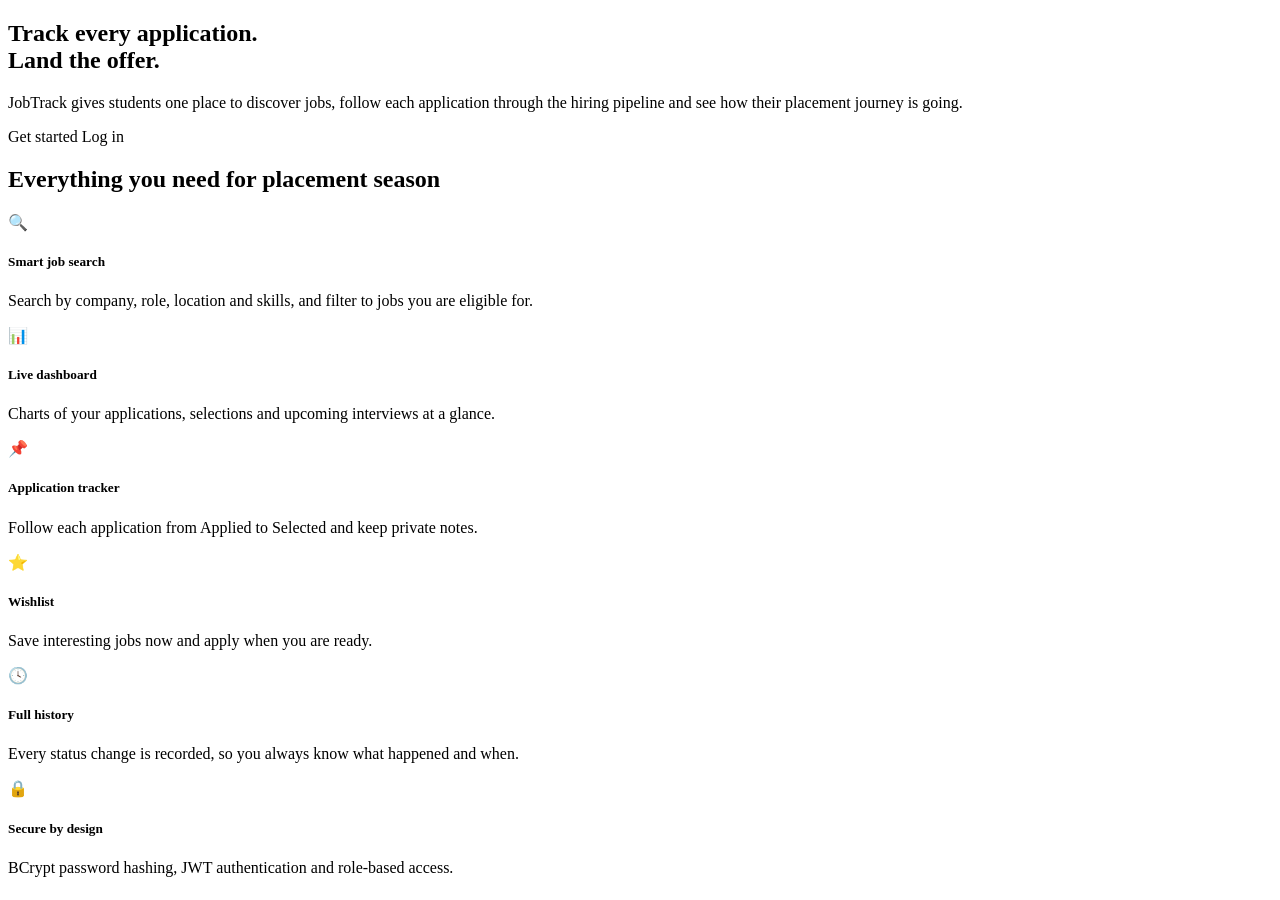
<file: src/main/resources/templates/index.html>
<!DOCTYPE html>
<html lang="en" xmlns:th="http://www.thymeleaf.org">
<head th:replace="~{fragments/layout :: head('Welcome')}"></head>
<body>
<div th:replace="~{fragments/layout :: navbar}"></div>
<main>
    <section class="hero">
        <div class="container text-center">
            <h1 class="display-4 fw-bold">Track every application.<br>Land the offer.</h1>
            <p class="lead col-lg-7 mx-auto my-4">JobTrack gives students one place to discover jobs, follow each application through the hiring pipeline and see how their placement journey is going.</p>
            <div id="ctaBox" class="d-flex gap-2 justify-content-center">
                <a class="btn btn-primary btn-lg" th:href="@{/register}">Get started</a>
                <a class="btn btn-outline-light btn-lg" th:href="@{/login}">Log in</a>
            </div>
        </div>
    </section>
    <section class="container py-5">
        <h2 class="text-center fw-bold mb-4">Everything you need for placement season</h2>
        <div class="row g-4">
            <div class="col-md-6 col-lg-4"><div class="card feature-card h-100"><div class="card-body">
                <div class="feature-icon">&#128269;</div><h5 class="mt-2">Smart job search</h5>
                <p class="text-muted mb-0">Search by company, role, location and skills, and filter to jobs you are eligible for.</p></div></div></div>
            <div class="col-md-6 col-lg-4"><div class="card feature-card h-100"><div class="card-body">
                <div class="feature-icon">&#128202;</div><h5 class="mt-2">Live dashboard</h5>
                <p class="text-muted mb-0">Charts of your applications, selections and upcoming interviews at a glance.</p></div></div></div>
            <div class="col-md-6 col-lg-4"><div class="card feature-card h-100"><div class="card-body">
                <div class="feature-icon">&#128204;</div><h5 class="mt-2">Application tracker</h5>
                <p class="text-muted mb-0">Follow each application from Applied to Selected and keep private notes.</p></div></div></div>
            <div class="col-md-6 col-lg-4"><div class="card feature-card h-100"><div class="card-body">
                <div class="feature-icon">&#11088;</div><h5 class="mt-2">Wishlist</h5>
                <p class="text-muted mb-0">Save interesting jobs now and apply when you are ready.</p></div></div></div>
            <div class="col-md-6 col-lg-4"><div class="card feature-card h-100"><div class="card-body">
                <div class="feature-icon">&#128339;</div><h5 class="mt-2">Full history</h5>
                <p class="text-muted mb-0">Every status change is recorded, so you always know what happened and when.</p></div></div></div>
            <div class="col-md-6 col-lg-4"><div class="card feature-card h-100"><div class="card-body">
                <div class="feature-icon">&#128274;</div><h5 class="mt-2">Secure by design</h5>
                <p class="text-muted mb-0">BCrypt password hashing, JWT authentication and role-based access.</p></div></div></div>
        </div>
    </section>
</main>
<div th:replace="~{fragments/layout :: footer}"></div>
<th:block th:replace="~{fragments/layout :: scripts}"></th:block>
<script th:src="@{/js/home.js}"></script>
</body>
</html>
</file>
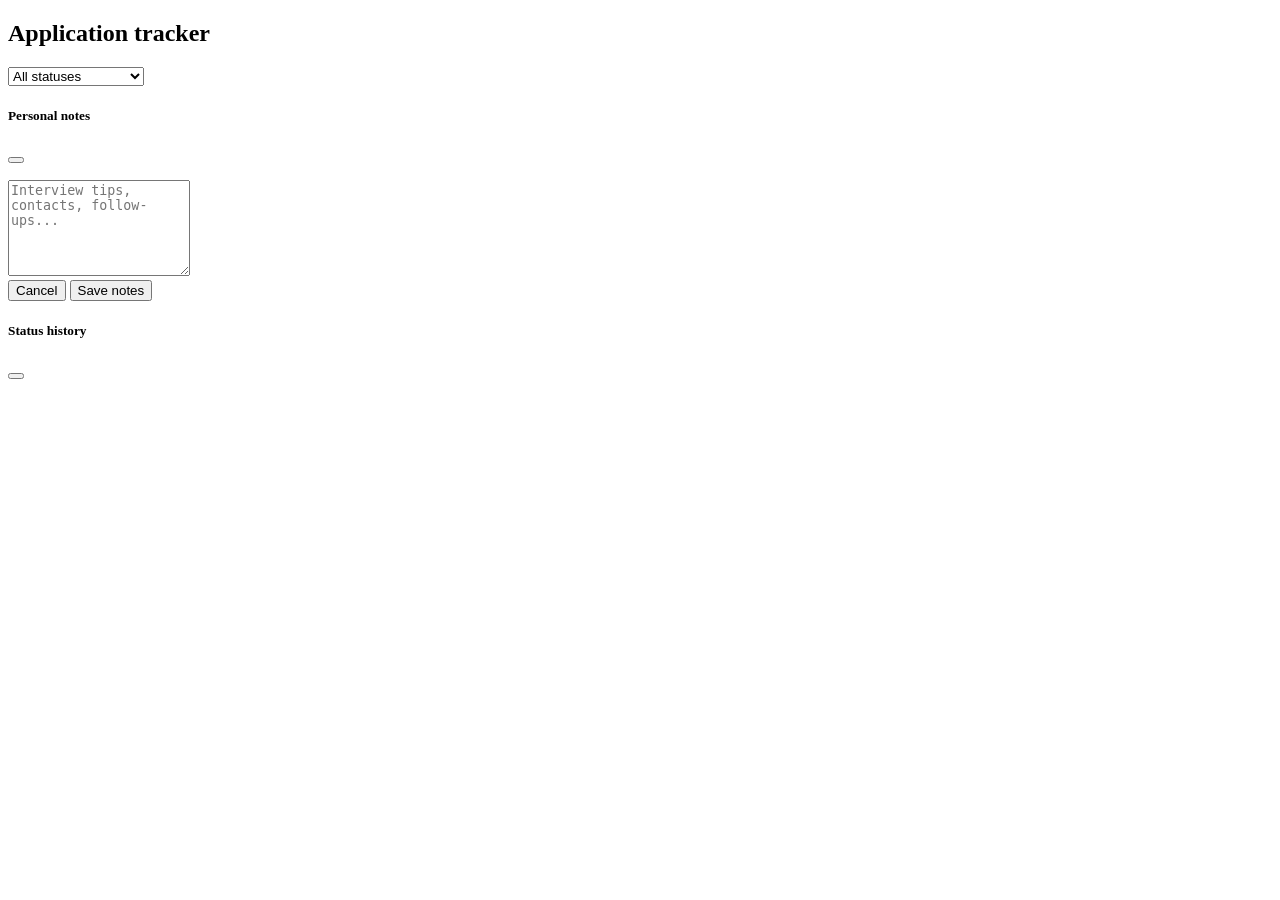
<file: src/main/resources/templates/applications.html>
<!DOCTYPE html>
<html lang="en" xmlns:th="http://www.thymeleaf.org">
<head th:replace="~{fragments/layout :: head('My applications')}"></head>
<body data-require="STUDENT">
<div th:replace="~{fragments/layout :: navbar}"></div>
<main class="container py-4">
    <div class="d-flex justify-content-between align-items-center flex-wrap gap-2 mb-3">
        <h2 class="fw-bold mb-0">Application tracker</h2>
        <select class="form-select w-auto" id="statusFilter" aria-label="Filter by status">
            <option value="">All statuses</option>
            <option value="APPLIED">Applied</option><option value="UNDER_REVIEW">Under review</option>
            <option value="ONLINE_ASSESSMENT">Online assessment</option><option value="INTERVIEW">Interview</option>
            <option value="SELECTED">Selected</option><option value="REJECTED">Rejected</option>
        </select>
    </div>
    <div id="alertBox"></div>
    <div class="row g-3" id="appList"></div>
    <div class="mt-4" id="pager"></div>
</main>

<div class="modal fade" id="notesModal" tabindex="-1" aria-hidden="true"><div class="modal-dialog"><div class="modal-content">
    <div class="modal-header"><h5 class="modal-title">Personal notes</h5><button class="btn-close" data-bs-dismiss="modal" type="button"></button></div>
    <div class="modal-body">
        <div id="notesAlert"></div>
        <p class="small text-muted mb-2" id="notesFor"></p>
        <textarea class="form-control" id="notesText" rows="6" maxlength="5000" placeholder="Interview tips, contacts, follow-ups..."></textarea>
    </div>
    <div class="modal-footer"><button class="btn btn-outline-secondary" data-bs-dismiss="modal" type="button">Cancel</button>
        <button class="btn btn-primary" id="saveNotes" type="button">Save notes</button></div>
</div></div></div>

<div class="modal fade" id="historyModal" tabindex="-1" aria-hidden="true"><div class="modal-dialog"><div class="modal-content">
    <div class="modal-header"><h5 class="modal-title">Status history</h5><button class="btn-close" data-bs-dismiss="modal" type="button"></button></div>
    <div class="modal-body" id="historyBody"></div>
</div></div></div>

<div th:replace="~{fragments/layout :: footer}"></div>
<th:block th:replace="~{fragments/layout :: scripts}"></th:block>
<script th:src="@{/js/applications.js}"></script>
</body>
</html>
</file>
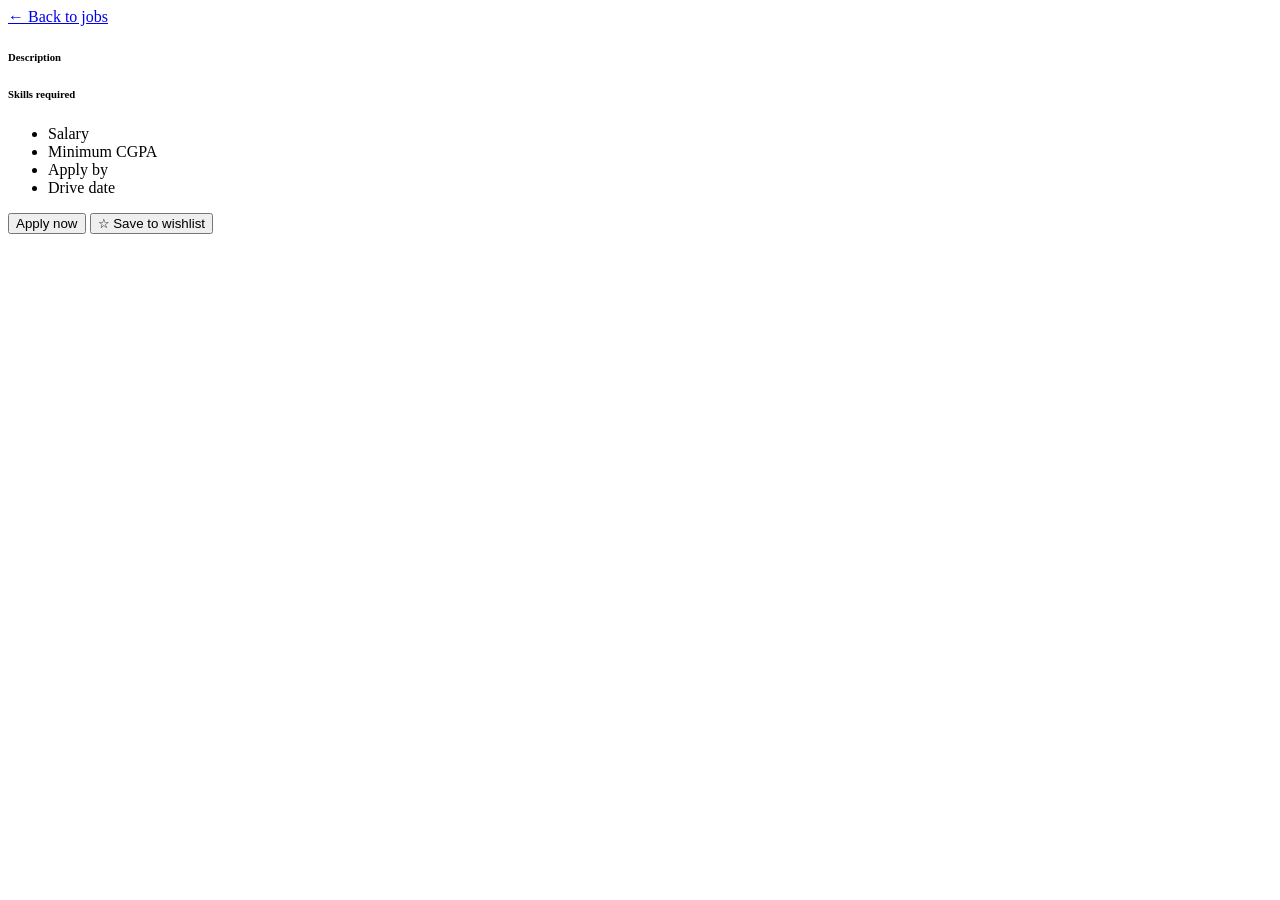
<file: src/main/resources/templates/job-details.html>
<!DOCTYPE html>
<html lang="en" xmlns:th="http://www.thymeleaf.org">
<head th:replace="~{fragments/layout :: head('Job details')}"></head>
<body data-require="STUDENT" th:attr="data-job-id=${jobId}">
<div th:replace="~{fragments/layout :: navbar}"></div>
<main class="container py-4">
    <a href="/jobs" class="text-decoration-none">&larr; Back to jobs</a>
    <div id="alertBox" class="mt-3"></div>
    <div class="row" id="loading"><div class="col-12 text-center py-5"><div class="spinner-border text-primary" role="status"></div></div></div>
    <div id="content" class="d-none">
        <div class="row g-4 mt-1">
            <div class="col-lg-8">
                <div class="card shadow-sm border-0"><div class="card-body p-4">
                    <span class="badge text-bg-light border mb-2" id="jobType"></span>
                    <h2 class="fw-bold mb-1" id="title"></h2>
                    <div class="text-muted mb-3" id="subtitle"></div>
                    <h6 class="fw-bold">Description</h6>
                    <p class="preline" id="description"></p>
                    <h6 class="fw-bold">Skills required</h6>
                    <div id="skills"></div>
                </div></div>
            </div>
            <div class="col-lg-4">
                <div class="card shadow-sm border-0"><div class="card-body">
                    <ul class="list-unstyled mb-3">
                        <li class="mb-2"><span class="text-muted">Salary</span><div class="fw-semibold" id="salary"></div></li>
                        <li class="mb-2"><span class="text-muted">Minimum CGPA</span><div class="fw-semibold" id="minCgpa"></div></li>
                        <li class="mb-2"><span class="text-muted">Apply by</span><div class="fw-semibold" id="deadline"></div></li>
                        <li><span class="text-muted">Drive date</span><div class="fw-semibold" id="driveDate"></div></li>
                    </ul>
                    <div id="eligibility"></div>
                    <div class="d-grid gap-2">
                        <button class="btn btn-primary" id="applyBtn" type="button">Apply now</button>
                        <button class="btn btn-outline-warning" id="saveBtn" type="button">&#9734; Save to wishlist</button>
                    </div>
                </div></div>
            </div>
        </div>
    </div>
</main>
<div th:replace="~{fragments/layout :: footer}"></div>
<th:block th:replace="~{fragments/layout :: scripts}"></th:block>
<script th:src="@{/js/job-details.js}"></script>
</body>
</html>
</file>
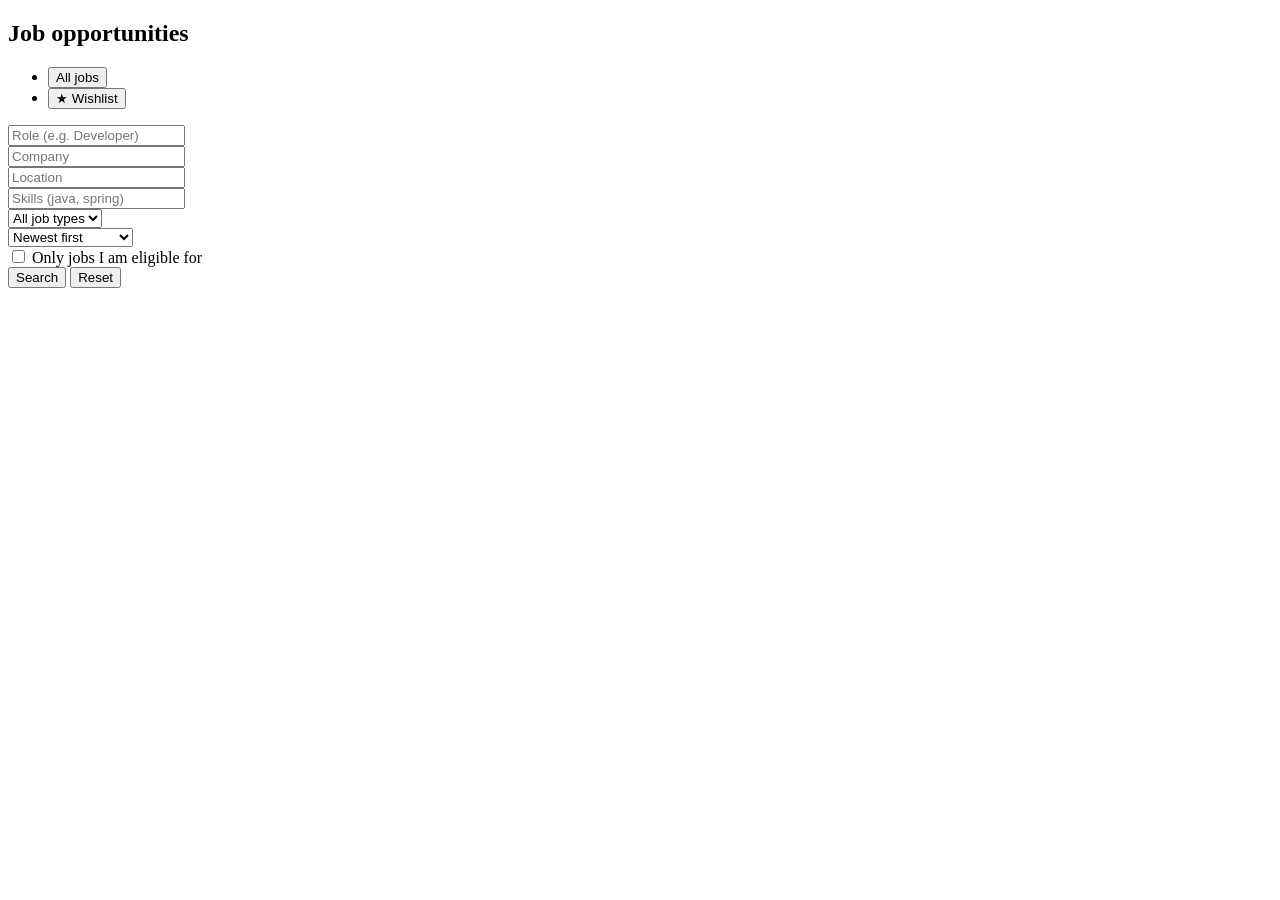
<file: src/main/resources/templates/jobs.html>
<!DOCTYPE html>
<html lang="en" xmlns:th="http://www.thymeleaf.org">
<head th:replace="~{fragments/layout :: head('Jobs')}"></head>
<body data-require="STUDENT">
<div th:replace="~{fragments/layout :: navbar}"></div>
<main class="container py-4">
    <div class="d-flex justify-content-between align-items-center flex-wrap gap-2 mb-3">
        <h2 class="fw-bold mb-0">Job opportunities</h2>
        <ul class="nav nav-pills" id="tabs">
            <li class="nav-item"><button class="nav-link active" data-tab="all" type="button">All jobs</button></li>
            <li class="nav-item"><button class="nav-link" data-tab="saved" type="button">&#9733; Wishlist</button></li>
        </ul>
    </div>
    <div id="alertBox"></div>

    <form id="filterForm" class="card card-body shadow-sm border-0 mb-3">
        <div class="row g-2">
            <div class="col-md-3"><input class="form-control" name="role" placeholder="Role (e.g. Developer)"></div>
            <div class="col-md-3"><input class="form-control" name="company" placeholder="Company"></div>
            <div class="col-md-3"><input class="form-control" name="location" placeholder="Location"></div>
            <div class="col-md-3"><input class="form-control" name="skills" placeholder="Skills (java, spring)"></div>
            <div class="col-md-3">
                <select class="form-select" name="jobType">
                    <option value="">All job types</option><option value="FULL_TIME">Full time</option>
                    <option value="PART_TIME">Part time</option><option value="INTERNSHIP">Internship</option>
                    <option value="CONTRACT">Contract</option>
                </select>
            </div>
            <div class="col-md-3">
                <select class="form-select" name="sort">
                    <option value="createdAt,desc">Newest first</option>
                    <option value="salaryLpa,desc">Highest salary</option>
                    <option value="applicationDeadline,asc">Deadline soonest</option>
                    <option value="title,asc">Title A-Z</option>
                </select>
            </div>
            <div class="col-md-3 d-flex align-items-center">
                <div class="form-check"><input class="form-check-input" type="checkbox" id="eligibleOnly" name="eligibleOnly">
                    <label class="form-check-label" for="eligibleOnly">Only jobs I am eligible for</label></div>
            </div>
            <div class="col-md-3 d-flex gap-2">
                <button class="btn btn-primary flex-fill" type="submit">Search</button>
                <button class="btn btn-outline-secondary" type="button" id="resetBtn">Reset</button>
            </div>
        </div>
    </form>

    <p class="text-muted small" id="summary"></p>
    <div class="row g-3" id="jobList"></div>
    <div class="mt-4" id="pager"></div>
</main>
<div th:replace="~{fragments/layout :: footer}"></div>
<th:block th:replace="~{fragments/layout :: scripts}"></th:block>
<script th:src="@{/js/jobs.js}"></script>
</body>
</html>
</file>
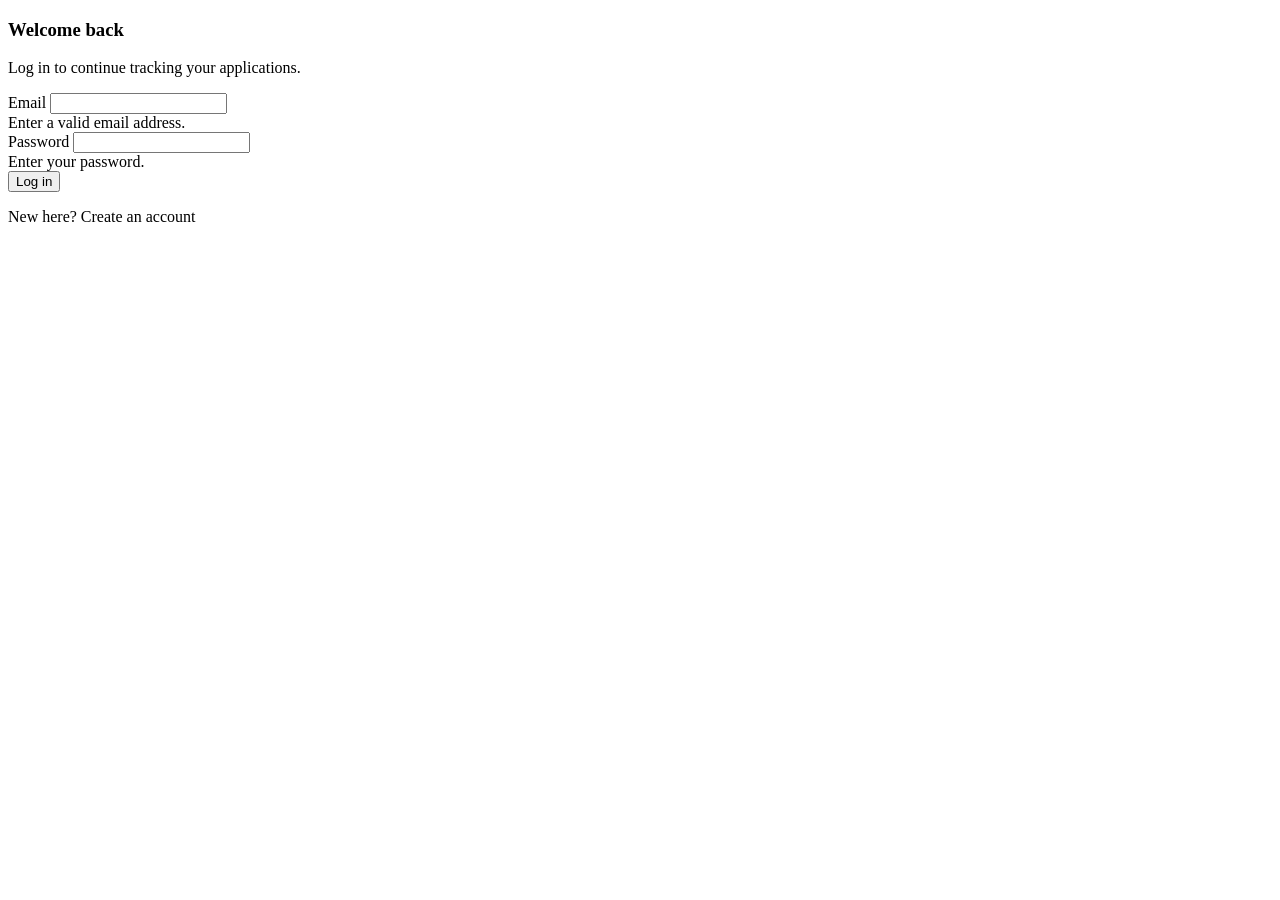
<file: src/main/resources/templates/login.html>
<!DOCTYPE html>
<html lang="en" xmlns:th="http://www.thymeleaf.org">
<head th:replace="~{fragments/layout :: head('Login')}"></head>
<body data-require="guest">
<div th:replace="~{fragments/layout :: navbar}"></div>
<main class="container">
    <div class="card auth-card"><div class="card-body p-4">
        <h3 class="fw-bold mb-1">Welcome back</h3>
        <p class="text-muted">Log in to continue tracking your applications.</p>
        <div id="alertBox"></div>
        <form id="loginForm" novalidate>
            <div class="mb-3">
                <label class="form-label" for="email">Email</label>
                <input class="form-control" type="email" id="email" name="email" required autocomplete="username">
                <div class="invalid-feedback">Enter a valid email address.</div>
            </div>
            <div class="mb-3">
                <label class="form-label" for="password">Password</label>
                <input class="form-control" type="password" id="password" name="password" required autocomplete="current-password">
                <div class="invalid-feedback">Enter your password.</div>
            </div>
            <button class="btn btn-primary w-100" type="submit" id="submitBtn">Log in</button>
        </form>
        <p class="text-center small mt-3 mb-0">New here? <a th:href="@{/register}">Create an account</a></p>
    </div></div>
</main>
<div th:replace="~{fragments/layout :: footer}"></div>
<th:block th:replace="~{fragments/layout :: scripts}"></th:block>
<script th:src="@{/js/login.js}"></script>
</body>
</html>
</file>
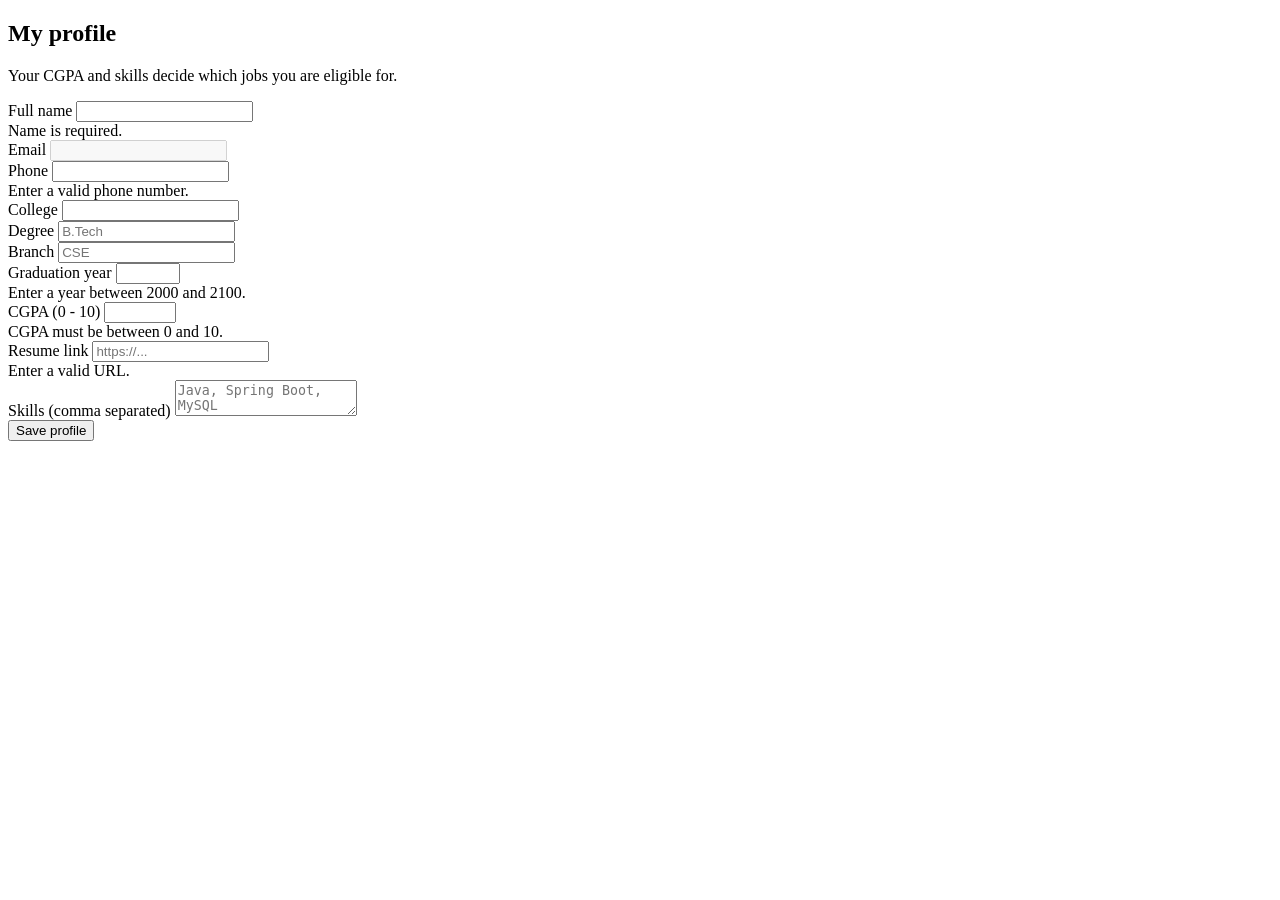
<file: src/main/resources/templates/profile.html>
<!DOCTYPE html>
<html lang="en" xmlns:th="http://www.thymeleaf.org">
<head th:replace="~{fragments/layout :: head('Profile')}"></head>
<body data-require="STUDENT">
<div th:replace="~{fragments/layout :: navbar}"></div>
<main class="container py-4" style="max-width: 820px;">
    <h2 class="fw-bold">My profile</h2>
    <p class="text-muted">Your CGPA and skills decide which jobs you are eligible for.</p>
    <div id="alertBox"></div>
    <div class="row" id="loading"><div class="col-12 text-center py-5"><div class="spinner-border text-primary" role="status"></div></div></div>
    <form id="profileForm" class="card shadow-sm border-0 d-none" novalidate>
        <div class="card-body p-4"><div class="row g-3">
            <div class="col-md-6"><label class="form-label" for="fullName">Full name</label>
                <input class="form-control" id="fullName" name="fullName" maxlength="100" required>
                <div class="invalid-feedback">Name is required.</div></div>
            <div class="col-md-6"><label class="form-label" for="email">Email</label>
                <input class="form-control" id="email" name="email" disabled></div>
            <div class="col-md-6"><label class="form-label" for="phone">Phone</label>
                <input class="form-control" id="phone" name="phone" maxlength="20" pattern="[0-9+\-\s]{7,20}">
                <div class="invalid-feedback">Enter a valid phone number.</div></div>
            <div class="col-md-6"><label class="form-label" for="college">College</label>
                <input class="form-control" id="college" name="college" maxlength="150"></div>
            <div class="col-md-4"><label class="form-label" for="degree">Degree</label>
                <input class="form-control" id="degree" name="degree" maxlength="80" placeholder="B.Tech"></div>
            <div class="col-md-4"><label class="form-label" for="branch">Branch</label>
                <input class="form-control" id="branch" name="branch" maxlength="80" placeholder="CSE"></div>
            <div class="col-md-4"><label class="form-label" for="graduationYear">Graduation year</label>
                <input class="form-control" type="number" id="graduationYear" name="graduationYear" min="2000" max="2100">
                <div class="invalid-feedback">Enter a year between 2000 and 2100.</div></div>
            <div class="col-md-4"><label class="form-label" for="cgpa">CGPA (0 - 10)</label>
                <input class="form-control" type="number" id="cgpa" name="cgpa" min="0" max="10" step="0.01">
                <div class="invalid-feedback">CGPA must be between 0 and 10.</div></div>
            <div class="col-md-8"><label class="form-label" for="resumeUrl">Resume link</label>
                <input class="form-control" type="url" id="resumeUrl" name="resumeUrl" maxlength="255" placeholder="https://...">
                <div class="invalid-feedback">Enter a valid URL.</div></div>
            <div class="col-12"><label class="form-label" for="skills">Skills (comma separated)</label>
                <textarea class="form-control" id="skills" name="skills" rows="2" maxlength="500" placeholder="Java, Spring Boot, MySQL"></textarea></div>
        </div></div>
        <div class="card-footer bg-transparent text-end p-3">
            <button class="btn btn-primary px-4" type="submit" id="submitBtn">Save profile</button>
        </div>
    </form>
</main>
<div th:replace="~{fragments/layout :: footer}"></div>
<th:block th:replace="~{fragments/layout :: scripts}"></th:block>
<script th:src="@{/js/profile.js}"></script>
</body>
</html>
</file>
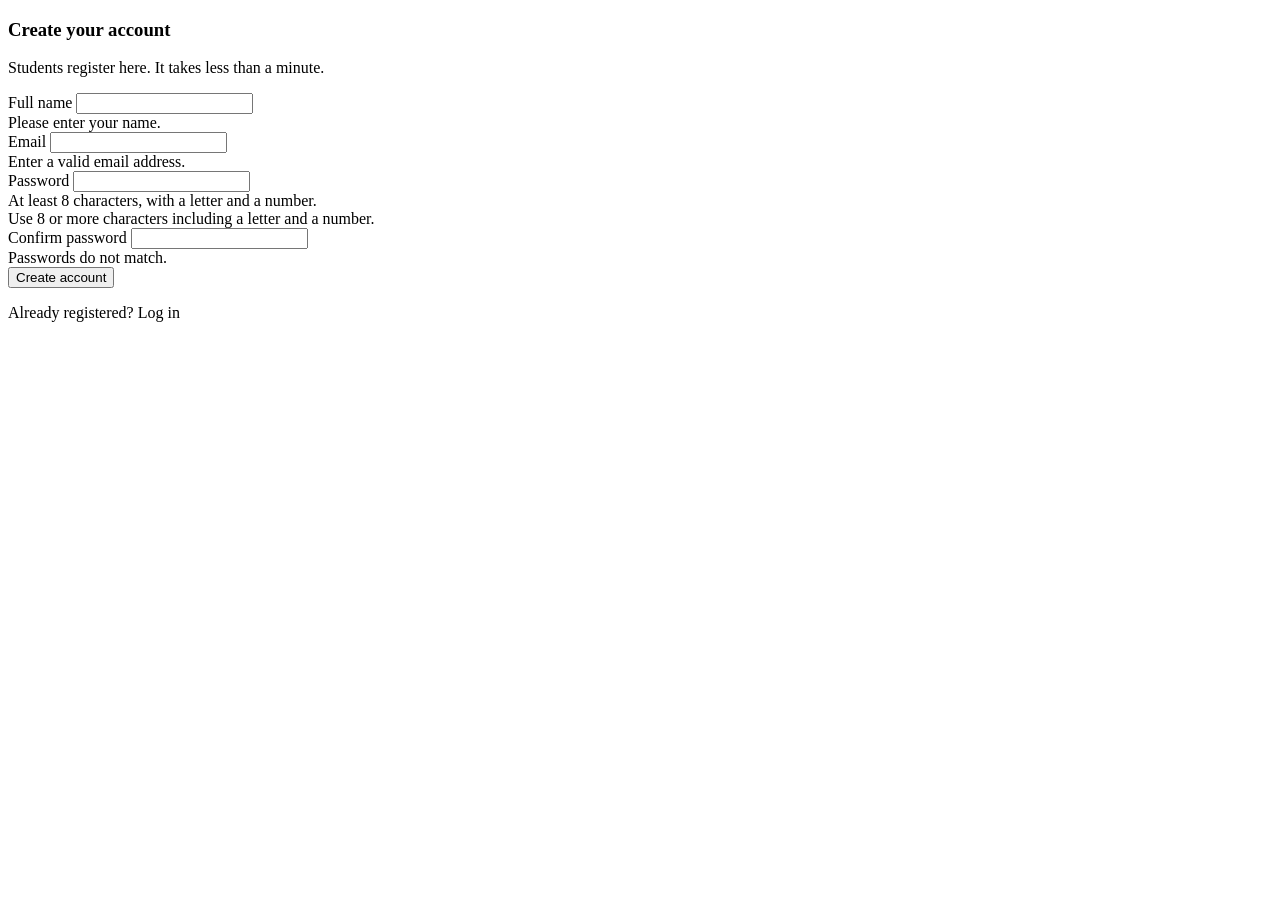
<file: src/main/resources/templates/register.html>
<!DOCTYPE html>
<html lang="en" xmlns:th="http://www.thymeleaf.org">
<head th:replace="~{fragments/layout :: head('Register')}"></head>
<body data-require="guest">
<div th:replace="~{fragments/layout :: navbar}"></div>
<main class="container">
    <div class="card auth-card"><div class="card-body p-4">
        <h3 class="fw-bold mb-1">Create your account</h3>
        <p class="text-muted">Students register here. It takes less than a minute.</p>
        <div id="alertBox"></div>
        <form id="registerForm" novalidate>
            <div class="mb-3">
                <label class="form-label" for="fullName">Full name</label>
                <input class="form-control" id="fullName" name="fullName" maxlength="100" required autocomplete="name">
                <div class="invalid-feedback">Please enter your name.</div>
            </div>
            <div class="mb-3">
                <label class="form-label" for="email">Email</label>
                <input class="form-control" type="email" id="email" name="email" maxlength="150" required autocomplete="username">
                <div class="invalid-feedback">Enter a valid email address.</div>
            </div>
            <div class="mb-3">
                <label class="form-label" for="password">Password</label>
                <input class="form-control" type="password" id="password" name="password" minlength="8" maxlength="72"
                       pattern="^(?=.*[A-Za-z])(?=.*[0-9]).{8,72}$" required autocomplete="new-password">
                <div class="form-text">At least 8 characters, with a letter and a number.</div>
                <div class="invalid-feedback">Use 8 or more characters including a letter and a number.</div>
            </div>
            <div class="mb-3">
                <label class="form-label" for="confirm">Confirm password</label>
                <input class="form-control" type="password" id="confirm" name="confirm" required autocomplete="new-password">
                <div class="invalid-feedback">Passwords do not match.</div>
            </div>
            <button class="btn btn-primary w-100" type="submit" id="submitBtn">Create account</button>
        </form>
        <p class="text-center small mt-3 mb-0">Already registered? <a th:href="@{/login}">Log in</a></p>
    </div></div>
</main>
<div th:replace="~{fragments/layout :: footer}"></div>
<th:block th:replace="~{fragments/layout :: scripts}"></th:block>
<script th:src="@{/js/register.js}"></script>
</body>
</html>
</file>
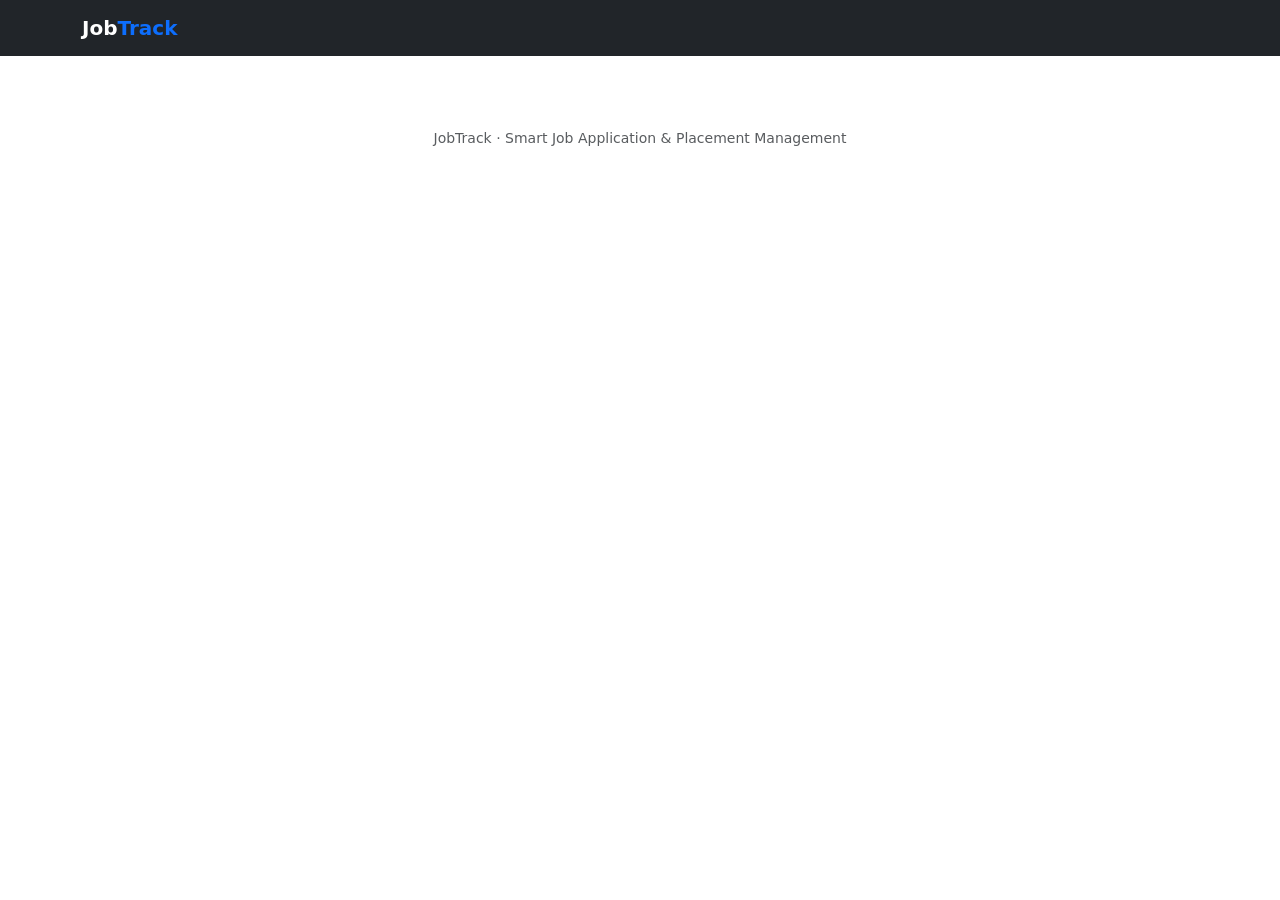
<file: src/main/resources/templates/fragments/layout.html>
<!DOCTYPE html>
<html lang="en" xmlns:th="http://www.thymeleaf.org">
<head th:fragment="head(title)">
    <meta charset="UTF-8">
    <meta name="viewport" content="width=device-width, initial-scale=1">
    <title th:text="${title} + ' | JobTrack'">JobTrack</title>
    <link href="https://cdn.jsdelivr.net/npm/bootstrap@5.3.3/dist/css/bootstrap.min.css" rel="stylesheet">
    <link rel="stylesheet" th:href="@{/css/style.css}">
</head>
<body>

<nav th:fragment="navbar" class="navbar navbar-expand-lg navbar-dark bg-dark sticky-top">
    <div class="container">
        <a class="navbar-brand fw-bold" th:href="@{/}">Job<span class="text-primary">Track</span></a>
        <button class="navbar-toggler" type="button" data-bs-toggle="collapse" data-bs-target="#mainNav"
                aria-controls="mainNav" aria-expanded="false" aria-label="Toggle navigation">
            <span class="navbar-toggler-icon"></span>
        </button>
        <div class="collapse navbar-collapse" id="mainNav">
            <ul class="navbar-nav ms-auto align-items-lg-center" id="navLinks"></ul>
        </div>
    </div>
</nav>

<footer th:fragment="footer" class="site-footer text-center text-muted small py-4 mt-5">
    <div class="container">JobTrack &middot; Smart Job Application &amp; Placement Management</div>
</footer>

<th:block th:fragment="scripts">
    <script src="https://cdn.jsdelivr.net/npm/bootstrap@5.3.3/dist/js/bootstrap.bundle.min.js"></script>
    <script th:src="@{/js/api.js}"></script>
</th:block>

</body>
</html>
</file>
